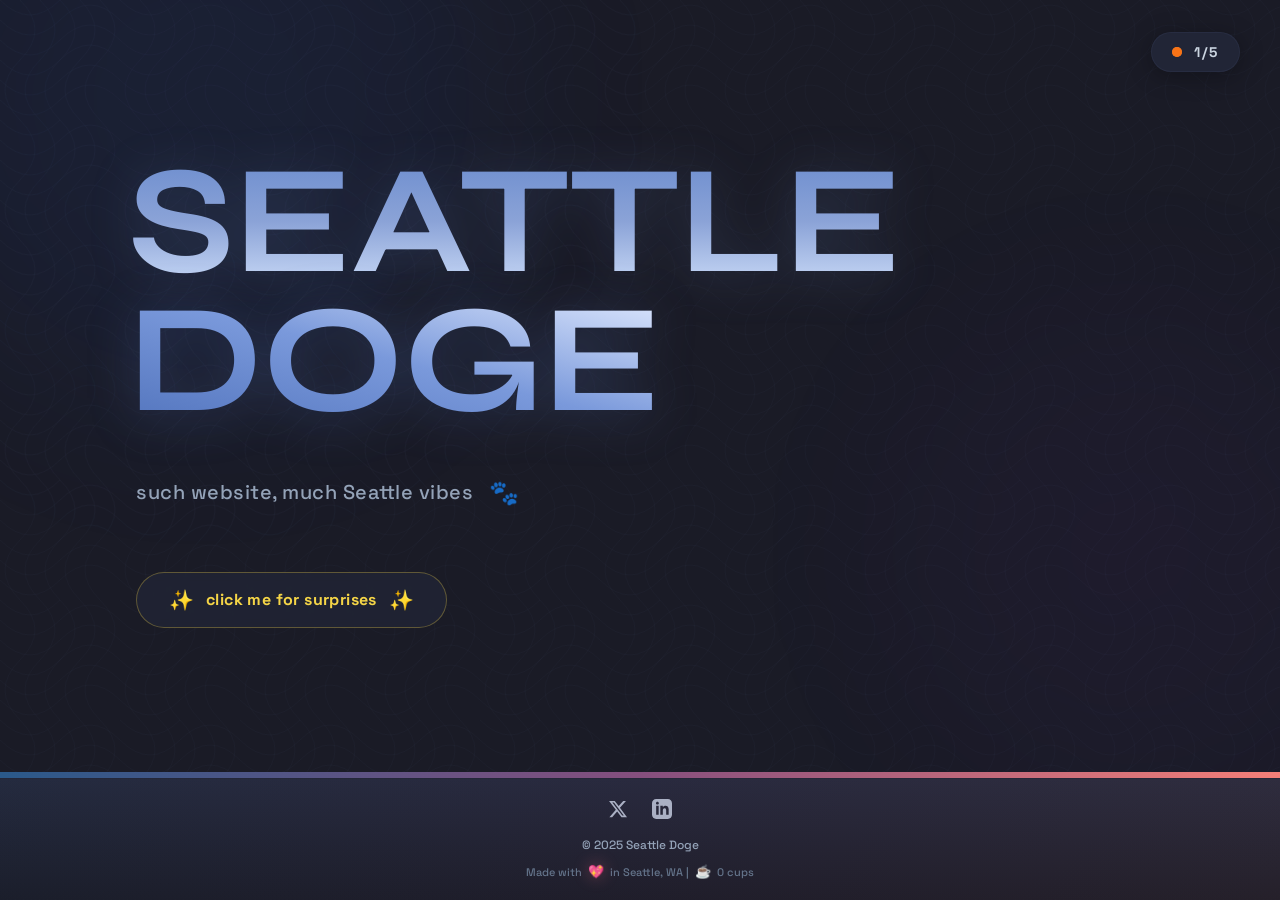
<file: index.html>
<!DOCTYPE html>
<html lang="en">
<!-- 
    SeattleDoge ASCII Art Easter Egg 🐕
    such hidden, much surprise, very aesthetic
    
⠀⠀⠀⠀⠀⠀⠀⠀⠀⠀⠀⠀⠀⡟⠋⠈⠙⣦⠀⠀⠀⠀⠀⠀⠀⠀⠀⠀⠀⠀⠀⠀⠀⠀⠀⠀⠀⠀⠀⠀⣠⠤⢤⡀⠀⠀
⠀⠀⠀⠀⠀⠀⠀⠀⠀⠀⠀⠀⠀⡇⠀⠀⠀⠈⢇⠀⠀⠀⠀⠀⠀⠀⠀⠀⠀⠀⠀⠀⠀⠀⠀⠀⠀⠀⡠⠞⠀⠀⢠⡜⣦⠀
⠀⠀⠀⠀⠀⠀⠀⠀⠀⠀⠀⠀⠀⡃⠀⠀⠀⠀⠈⢷⡄⠀⠀⠀⠀⠀⠀⠀⠀⠀⠀⠀⠀⠀⠀⠀⡠⠊⣠⠀⠀⠀⠀⢻⡘⡇
⠀⠀⠀⠀⠀⠀⠀⠀⠀⠀⠀⠀⢠⠃⠀⠀⠀⠀⠀⠀⠙⢶⣀⡀⠀⠀⠀⠀⠀⠀⠀⠀⠀⢀⡠⠚⢀⡼⠃⠀⠀⠀⠀⠸⣇⢳
⠀⠀⠀⠀⠀⠀⠀⠀⠀⠀⠀⠀⣾⠀⣀⠖⠀⠀⠀⠀⠉⠀⠀⠈⠉⠛⠛⡛⢛⠛⢳⡶⠖⠋⠀⢠⡞⠀⠀⠀⠐⠆⠀⠀⣿⢸
⠀⠀⠀⠀⠀⠀⠀⠀⠀⠀⠀⣼⠇⠀⠀⠀⠀⠀⠀⠀⠀⠀⠀⠀⠀⠀⠀⠀⠀⠀⠀⠻⣦⣀⣴⡟⠀⠀⢶⣶⣾⡿⠀⠀⣿⢸
⠀⠀⠀⠀⠀⠀⠀⠀⢀⣤⠞⠁⠀⠀⠀⠀⠀⠀⠀⠀⡠⠀⠀⠀⠀⠀⠀⠀⠀⠀⠀⠀⠈⠻⣏⠀⠀⠀⣶⣿⣿⡇⠀⠀⢏⡞
⠀⠀⠀⠀⠀⠀⢀⡴⠛⠀⠀⠀⠀⠀⠀⠀⠀⢀⢀⡾⠁⠀⠀⠀⠀⠀⠀⠀⠀⠀⠀⠀⠀⠀⠘⢦⣤⣾⣿⣿⠋⠀⠀⡀⣾⠁
⠀⠀⠀⠀⠀⣠⠟⠁⠀⠀⠀⣀⠀⠀⠀⠀⢀⡟⠈⢀⣤⠂⠀⠀⠀⠀⠀⠀⠀⠀⠀⠀⠀⠀⠀⠀⠉⠙⣏⡁⠀⠐⠚⠃⣿⠀
⠀⠀⠀⠀⣴⠋⠀⠀⠀⡴⣿⣿⡟⣷⠀⠀⠊⠀⠴⠛⠁⠀⠀⠀⠀⠀⠀⠀⠀⠀⠀⠀⠀⠀⠀⠀⠀⠀⠀⠙⠀⠀⠀⠀⢹⡆
⠀⠀⠀⣴⠃⠀⠀⠀⠀⣇⣿⣿⣿⠃⠀⠀⠀⠀⠀⠀⠀⠀⢀⣤⡶⢶⣶⣄⡀⠀⠀⠀⠀⠀⠀⠀⠀⠀⠀⠀⠀⠀⠀⠀⠀⡇
⠀⠀⣸⠃⠀⠀⠀⢠⠀⠊⠛⠉⠁⠀⠀⠀⠀⠀⠀⠀⢲⣾⣿⡏⣾⣿⣿⣿⣿⠖⠀⠀⠀⠀⠀⠀⠀⠀⠀⠀⠀⠀⠀⠀⠀⢧
⠀⢠⡇⠀⠀⠀⠀⠈⠀⠀⠀⠀⠀⠀⠀⠀⠀⠀⠀⠀⠈⠈⠛⠿⣽⣿⡿⠏⠁⠀⠀⠀⠀⠀⠀⠀⠀⠀⠀⠀⠀⠀⠀⠀⠀⡜
⢀⡿⠀⠀⠀⠀⢀⣤⣶⣟⣶⣦⣄⡀⠀⠀⠀⠀⠀⠀⠀⠀⠀⠀⠀⠀⠀⠀⠀⠀⠀⠀⠀⠀⠀⠀⠀⠀⠀⠀⠀⠀⠀⠀⠀⡇
⢸⠇⠀⠀⠀⠀⣿⣿⣿⣿⣿⣿⣿⣿⣧⠀⠀⠀⠀⠀⠀⠀⠀⠀⠀⠀⠀⠀⠀⠀⠀⠀⠀⠀⠀⠀⠀⠀⠀⠀⠀⠀⠀⠀⠀⡇
⣼⠀⢀⡀⠀⠀⢷⣿⣿⣿⣿⣿⣿⡿⠁⠀⠀⠀⠀⠀⠀⠀⠀⠀⠀⠀⠀⠀⠀⠀⠀⠀⠀⠀⠀⠀⠀⠀⠀⠀⠀⠀⠀⠀⢠⡇
⡇⠀⠈⠀⠀⠀⣬⠻⣿⣿⣿⡿⠙⠀⠀⢀⠀⠀⠀⠀⠀⠀⠀⠀⠀⠀⠀⠀⠀⠀⠀⠀⠀⠀⠀⠀⠀⠀⠀⠀⠀⠀⠀⠀⣼⠁
⢹⡀⠀⠀⠀⠈⣿⣶⣿⣿⣝⡛⢳⠭⠍⠉⠀⠀⠀⠀⠀⠀⠀⠀⠀⠀⠀⠀⠀⠀⠀⠀⠀⠀⠀⠀⠀⠀⠀⠀⠀⠀⠀⢰⠃⠀
⠸⡇⠀⠀⠀⠀⠙⣿⣿⣿⣿⣿⣿⣷⣦⣀⣀⣀⣤⣤⣴⡶⠀⠀⠀⠀⠀⠀⠀⠀⠀⠀⠀⠀⠀⠀⠀⠀⠀⠀⠀⠀⣰⠇⠀⠀
⠀⢿⡄⠀⠀⠀⠀⠀⠙⣇⠉⠉⠙⠛⠻⠟⠛⠛⠉⠙⠉⠀⠀⠀⠀⠀⠀⠀⠀⠀⠀⠀⠀⠀⠀⠀⠀⠀⠀⠀⠀⡰⠋⠀⠀⠀
⠀⠈⢧⠀⠀⠀⠀⠀⠀⠈⠀⠀⠀⠀⠀⠀⠀⠀⠀⠀⠀⠀⠀⠀⠀⠀⠀⠀⠀⠀⠀⠀⠀⠀⠀⠀⠀⠀⠀⣠⠞⠁⠀⠀⠀⠀
⠀⠀⠘⢷⡀⠀⠀⠀⠀⠀⠀⠀⠀⠀⠀⠀⠀⠀⠀⠀⠀⠀⠀⠀⠀⠀⠀⠀⠀⠀⠀⠀⠀⠀⠀⠀⠀⣠⠞⠁⠀⠀⠀⠀⠀⠀
⠀⠀⠀⠀⠱⢆⠀⠀⠀⠀⠀⠀⠀⠀⠀⠀⠀⠀⠀⠀⠀⠀⠀⠀⠀⠀⠀⠀⠀⠀⠀⠀⠀⠀⣀⡴⠋⠁⠀⠀⠀⠀⠀⠀⠀⠀
⠀⠀⠀⠀⠀⠀⠛⢦⣀⡀⠀⠀⠀⠀⠀⠀⠀⠀⠀⠀⠀⠀⠀⠀⠀⠀⠀⠀⠀⠀⣀⣠⠴⠟⠁⠀⠀⠀⠀⠀⠀⠀⠀⠀⠀⠀
⠀⠀⠀⠀⠀⠀⠀⠀⠈⠛⠲⠤⣤⣤⣤⣄⠀⠀⠀⠀⠀⠀⠀⢠⣤⣤⠤⠴⠒⠛⠋⠀⠀⠀⠀⠀⠀⠀⠀⠀⠀⠀⠀⠀⠀⠀

    Congrats! You found the HTML comment easter egg! 🎉
    Pro tip: Check the console for more surprises...
-->
<head>
    <meta charset="utf-8"/>
    <meta name="viewport" content="width=device-width, initial-scale=1.0"/>
    <meta name="description" content="such website, much Seattle vibes 🐕 Experience the Emerald City through dynamic topography and aesthetic gradients"/>
    <meta name="keywords" content="Seattle, doge, gen-z, aesthetic, topography, gradients, meme, PNW, Emerald City, interactive"/>
    <meta name="author" content="Emerald Designs"/>
    <meta name="theme-color" content="#1a1b26"/>
    <meta property="og:title" content="SeattleDoge - such website, much aesthetic"/>
    <meta property="og:description" content="A visual love letter to Seattle featuring dynamic topography and doge vibes"/>
    <meta property="og:type" content="website"/>
    <meta property="og:url" content="https://manaiakalani.github.io/SeattleDoge/"/>
    <meta property="og:image" content="https://manaiakalani.github.io/SeattleDoge/favicon.png"/>
    <meta name="twitter:card" content="summary"/>
    <meta name="twitter:site" content="@manaiakalani"/>
    <meta name="twitter:title" content="SeattleDoge - such website, much aesthetic 🐕"/>
    <meta name="twitter:description" content="A visual love letter to Seattle featuring dynamic topography and doge vibes"/>
    <meta name="twitter:image" content="https://manaiakalani.github.io/SeattleDoge/favicon.png"/>
    <title>SeattleDoge - such website, much aesthetic 🐕</title>
    <link rel="icon" href="favicon.png" type="image/png"/>
    <link rel="apple-touch-icon" href="favicon.png"/>
    <link rel="preconnect" href="https://fonts.googleapis.com"/>
    <link rel="preconnect" href="https://fonts.gstatic.com" crossorigin/>
    <link href="https://fonts.googleapis.com/css2?family=Space+Grotesk:wght@400;500;700&family=Syne:wght@700;800&family=Comic+Neue:wght@700&display=swap" rel="stylesheet">
    <link rel="stylesheet" href="styles.css"/>
    <script src="script.js" defer></script>
    <script
      src="https://analytics.manaiakalani.info/api/script.js"
      data-site-id="94813d5453b5"
      defer
    ></script>
</head>
<body>
    <a href="#page-landing" class="skip-link">Skip to content</a>

    <!-- ===== SHARED BACKGROUND LAYER ===== -->
    <div class="topo-bg" aria-hidden="true"></div>
    <div class="ambient-orb orb-1" aria-hidden="true"></div>
    <div class="ambient-orb orb-2" aria-hidden="true"></div>

    <!-- ===== PROGRESS BADGE ===== -->
    <div class="progress-badge" id="progress-badge">
        <span class="ping-dot"><span class="ping-ring"></span><span class="ping-core"></span></span>
        <span class="progress-text" id="egg-count" aria-live="polite">1/5</span>
    </div>

    <!-- ===== PAGE 1: LANDING ===== -->
    <div class="page active" id="page-landing">
        <main class="page-main landing-main">
            <div class="landing-content">
                <div class="landing-titles">
                    <h1 class="hero-title">
                        <span class="gradient-seattle animate-float">SEATTLE</span>
                    </h1>
                    <h1 class="hero-title hero-title-doge">
                        <span class="gradient-doge animate-float" style="animation-delay: -3s">DOGE</span>
                    </h1>
                </div>
                <div class="tagline">
                    <span class="tagline-text">such website, much Seattle vibes</span>
                    <span class="tagline-paw" title="woof">🐾</span>
                </div>
                <div class="cta-area">
                    <button class="cta-btn" id="surprise-btn">
                        <span class="cta-sparkle">✨</span>
                        <span class="cta-label" id="surprise-label" role="status">click me for surprises</span>
                        <span class="cta-sparkle">✨</span>
                    </button>
                </div>
            </div>
        </main>
    </div>

    <!-- ===== PAGE 2: DOGE FOUND ===== -->
    <div class="page" id="page-doge">
        <main class="page-main doge-main">
            <div class="doge-scene">
                <div class="doge-image-wrap animate-doge">
                    <div class="doge-circle">
                        <img
                            src="https://images.unsplash.com/photo-1583511655857-d19b40a7a54e?auto=format&fit=crop&q=80&w=800"
                            alt="Much Seattle Doge"
                            class="doge-img"
                            loading="lazy"
                        />
                    </div>
                    <div class="bubble bubble-1 animate-pop" style="animation-delay: 0.2s">much wow</div>
                    <div class="bubble bubble-2 animate-pop" style="animation-delay: 0.6s">such surprise</div>
                    <div class="bubble bubble-3 animate-pop" style="animation-delay: 1.0s">very click</div>
                    <div class="bubble bubble-4 animate-pop" style="animation-delay: 1.4s">so Seattle</div>
                </div>
                <div class="doge-bg-text" aria-hidden="true">MUCH WOW</div>
            </div>
            <div class="doge-cta animate-pop" style="animation-delay: 1.8s">
                <h3 class="doge-found-title"><span class="gradient-found">YOU FOUND IT!</span></h3>
                <p class="doge-found-sub">The legendary Doge of the Pacific Northwest has appeared.</p>
                <button class="back-btn" data-goto="landing">
                    <svg class="back-icon" fill="none" viewBox="0 0 24 24" stroke="currentColor"><path stroke-linecap="round" stroke-linejoin="round" stroke-width="2" d="M10 19l-7-7m0 0l7-7m-7 7h18"/></svg>
                    Go Back
                </button>
            </div>
        </main>
    </div>

    <!-- ===== PAGE 3: THE CITY ===== -->
    <div class="page" id="page-city">
        <main class="page-main city-main">
            <header class="city-header">
                <h2 class="section-title"><span class="gradient-city">THE CITY</span></h2>
                <div class="section-accent"></div>
            </header>
            <div class="card-grid">
                <!-- Space Needle -->
                <div class="landmark-card">
                    <div class="card-top">
                        <div class="card-icon icon-glow-blue">
                            <svg width="48" height="48" viewBox="0 0 24 24" fill="none"><path d="M11 2H13V4H11V2ZM11 5H13V18H11V5ZM7 8H17V10H19V12H17V13H7V12H5V10H7V8ZM9 10V11H15V10H9ZM10 18H14V22H10V18Z" fill="currentColor"/></svg>
                        </div>
                        <span class="card-number number-blue">01</span>
                    </div>
                    <h3 class="card-title title-blue">Space Needle</h3>
                    <p class="card-desc">The 605-ft-tall icon of the Pacific Northwest. Built for the 1962 World's Fair, it offers such views, much height. A true monument to the future.</p>
                    <div class="card-tags">
                        <span class="tag tag-blue">Queen Anne</span>
                        <span class="tag tag-blue">Futurism</span>
                    </div>
                </div>
                <!-- Pike Place -->
                <div class="landmark-card">
                    <div class="card-top">
                        <div class="card-icon icon-glow-yellow">
                            <svg width="48" height="48" viewBox="0 0 24 24" fill="none"><path d="M3 5H21V7H19V21H5V7H3V5ZM7 7V19H17V7H7ZM9 9H15V11H9V9ZM9 13H15V15H9V13Z" fill="currentColor"/><path d="M10 2H14V4H10V2Z" fill="currentColor"/></svg>
                        </div>
                        <span class="card-number number-yellow">02</span>
                    </div>
                    <h3 class="card-title title-yellow">Pike Place</h3>
                    <p class="card-desc">Fresh fish, flying salmon, and the original Starbucks. Established in 1907, it's the soul of the city. Very market, many flowers, wow.</p>
                    <div class="card-tags">
                        <span class="tag tag-yellow">Downtown</span>
                        <span class="tag tag-yellow">History</span>
                    </div>
                </div>
            </div>
            <div class="section-back">
                <button class="back-btn-outline" data-goto="landing">
                    <svg class="back-icon" fill="none" stroke="currentColor" viewBox="0 0 24 24"><path stroke-linecap="round" stroke-linejoin="round" stroke-width="2" d="M10 19l-7-7m0 0l7-7m-7 7h18"/></svg>
                    Return to Doge 🐕
                </button>
            </div>
        </main>
    </div>

    <!-- ===== PAGE 4: THE VIBES ===== -->
    <div class="page" id="page-vibes">
        <main class="page-main city-main">
            <header class="city-header">
                <h2 class="section-title"><span class="gradient-vibes">THE VIBES</span></h2>
                <div class="section-accent accent-purple"></div>
            </header>
            <div class="card-grid card-grid-3">
                <!-- Rain -->
                <div class="landmark-card">
                    <div class="card-top">
                        <div class="card-icon icon-glow-blue">
                            <span style="font-size:2.5rem">🌧️</span>
                        </div>
                        <span class="card-number number-blue">01</span>
                    </div>
                    <h3 class="card-title title-blue">Such Rain</h3>
                    <p class="card-desc">152 rainy days per year. Much drizzle, very mist. Seattleites don't use umbrellas — they simply become one with the cloud.</p>
                    <div class="card-tags">
                        <span class="tag tag-blue">Weather</span>
                        <span class="tag tag-blue">Vibes</span>
                    </div>
                </div>
                <!-- Coffee -->
                <div class="landmark-card">
                    <div class="card-top">
                        <div class="card-icon icon-glow-yellow">
                            <span style="font-size:2.5rem">☕</span>
                        </div>
                        <span class="card-number number-yellow">02</span>
                    </div>
                    <h3 class="card-title title-yellow">Many Coffee</h3>
                    <p class="card-desc">Birthplace of Starbucks, home to 35+ roasters. Every corner has a café. Very espresso, much latte art, so caffeinated.</p>
                    <div class="card-tags">
                        <span class="tag tag-yellow">Culture</span>
                        <span class="tag tag-yellow">Caffeine</span>
                    </div>
                </div>
                <!-- Tech -->
                <div class="landmark-card">
                    <div class="card-top">
                        <div class="card-icon icon-glow-coral">
                            <span style="font-size:2.5rem">💻</span>
                        </div>
                        <span class="card-number number-coral">03</span>
                    </div>
                    <h3 class="card-title title-coral">Very Tech</h3>
                    <p class="card-desc">Home to Amazon, Microsoft, and countless startups. Much innovation, such disruption. The cloud isn't just in the sky here.</p>
                    <div class="card-tags">
                        <span class="tag tag-coral">Industry</span>
                        <span class="tag tag-coral">Future</span>
                    </div>
                </div>
            </div>
            <div class="section-back">
                <button class="back-btn-outline" data-goto="landing">
                    <svg class="back-icon" fill="none" stroke="currentColor" viewBox="0 0 24 24"><path stroke-linecap="round" stroke-linejoin="round" stroke-width="2" d="M10 19l-7-7m0 0l7-7m-7 7h18"/></svg>
                    Return to Doge 🐕
                </button>
            </div>
        </main>
    </div>

    <!-- ===== PAGE 5: ROADMAP ===== -->
    <div class="page" id="page-roadmap">
        <main class="page-main roadmap-main">
            <div class="roadmap-header">
                <h2 class="section-title section-title-lg"><span class="gradient-roadmap">SUCH ROADMAP</span></h2>
                <p class="roadmap-sub">very future, much wow, so progress</p>
            </div>
            <div class="roadmap-track">
                <div class="roadmap-line" aria-hidden="true"></div>
                <div class="roadmap-rocket" aria-hidden="true">🚀</div>
                <div class="roadmap-moon" aria-hidden="true">🌙</div>
                <!-- Item 1 -->
                <div class="roadmap-item">
                    <div class="roadmap-side roadmap-side-left">
                        <span class="roadmap-status status-blue">Past Much Done</span>
                    </div>
                    <div class="roadmap-dot dot-blue"></div>
                    <div class="roadmap-side roadmap-side-right">
                        <h4 class="roadmap-title">Very Launch</h4>
                        <p class="roadmap-desc">Much deploy. Website wow. Seattle vibes intensifies.</p>
                    </div>
                </div>
                <!-- Item 2 -->
                <div class="roadmap-item">
                    <div class="roadmap-side roadmap-side-left">
                        <h4 class="roadmap-title">So Coffee</h4>
                        <p class="roadmap-desc">Many beans. Dark roast power. 1000 cups goal.</p>
                    </div>
                    <div class="roadmap-dot dot-purple"></div>
                    <div class="roadmap-side roadmap-side-right">
                        <span class="roadmap-status status-purple">Active Working</span>
                    </div>
                </div>
                <!-- Item 3 -->
                <div class="roadmap-item">
                    <div class="roadmap-side roadmap-side-left">
                        <span class="roadmap-status status-coral">Soon™</span>
                    </div>
                    <div class="roadmap-dot dot-coral animate-pulse"></div>
                    <div class="roadmap-side roadmap-side-right">
                        <h4 class="roadmap-title">Much Space</h4>
                        <p class="roadmap-desc">To the moon. Doge in orbit. Many stars, so shine.</p>
                    </div>
                </div>
                <!-- Item 4 -->
                <div class="roadmap-item roadmap-item-dim">
                    <div class="roadmap-side roadmap-side-left">
                        <h4 class="roadmap-title">Infinite Bark</h4>
                        <p class="roadmap-desc">Global adoption. Every cup is Doge cup. Wow.</p>
                    </div>
                    <div class="roadmap-dot dot-gold"></div>
                    <div class="roadmap-side roadmap-side-right">
                        <span class="roadmap-status status-gold">Future Dream</span>
                    </div>
                </div>
            </div>
            <div class="roadmap-back">
                <button class="back-btn-outline" data-goto="landing">
                    <svg class="back-icon rotate-180" fill="none" stroke="currentColor" viewBox="0 0 24 24"><path stroke-linecap="round" stroke-linejoin="round" stroke-width="2" d="M14 5l7 7m0 0l-7 7m7-7H3"/></svg>
                    Back to Start
                </button>
            </div>
        </main>
    </div>

    <!-- ===== FOOTER (shared) ===== -->
    <footer class="site-footer" id="site-footer">
        <div class="footer-gradient-bar"></div>
        <div class="footer-content">
            <div class="footer-wash" aria-hidden="true"></div>
            <div class="footer-socials">
                <a href="https://twitter.com/manaiakalani" class="social-icon" aria-label="Twitter" data-tooltip="follow for updates fr 📱">
                    <svg class="icon-svg" fill="currentColor" viewBox="0 0 24 24"><path d="M18.244 2.25h3.308l-7.227 8.26 8.502 11.24H16.17l-5.214-6.817L4.99 21.75H1.68l7.73-8.835L1.254 2.25H8.08l4.713 6.231zm-1.161 17.52h1.833L7.084 4.126H5.117z"/></svg>
                </a>
                <a href="https://www.linkedin.com/in/manaiakalani/" class="social-icon" aria-label="LinkedIn" data-tooltip="let's connect! 🤝">
                    <svg class="icon-svg" fill="currentColor" viewBox="0 0 24 24"><path fill-rule="evenodd" d="M19 0h-14c-2.761 0-5 2.239-5 5v14c0 2.761 2.239 5 5 5h14c2.762 0 5-2.239 5-5v-14c0-2.761-2.238-5-5-5zm-11 19h-3v-11h3v11zm-1.5-12.268c-.966 0-1.75-.79-1.75-1.764s.784-1.764 1.75-1.764 1.75.79 1.75 1.764-.783 1.764-1.75 1.764zm13.5 12.268h-3v-5.604c0-3.368-4-3.113-4 0v5.604h-3v-11h3v1.765c1.396-2.586 7-2.777 7 2.476v6.759z" clip-rule="evenodd"/></svg>
                </a>
            </div>
            <div class="footer-copy">© 2025 Seattle Doge</div>
            <div class="footer-made">
                <span>Made with</span>
                <span class="heart animate-pulse">💖</span>
                <span>in Seattle, WA |</span>
                <span class="coffee-icon">☕</span>
                <span class="coffee-counter" id="coffee-counter">0 cups</span>
            </div>
        </div>
    </footer>
</body>
</html>
</file>
<file: styles.css>
/*
 * SeattleDoge Styles 🐕
 * Redesigned: Tokyo Night theme with Syne/Space Grotesk fonts
 * such CSS, much aesthetic, very modern
 */

/* ── Reset & Base ── */
*, *::before, *::after { box-sizing: border-box; margin: 0; padding: 0; }

/* ── Skip Link (Accessibility) ── */
.skip-link {
  position: absolute;
  top: -9999px;
  left: 1rem;
  z-index: 9999;
  padding: 0.75rem 1.5rem;
  background: #f5d547;
  color: #1a1b26;
  font-weight: 700;
  border-radius: 0 0 0.5rem 0.5rem;
  text-decoration: none;
}
.skip-link:focus {
  top: 0;
}

@media (prefers-reduced-motion: reduce) {
  *, *::before, *::after {
    animation-duration: 0.01ms !important;
    animation-iteration-count: 1 !important;
    transition-duration: 0.01ms !important;
  }
}

button:focus, a:focus, [tabindex]:focus {
  outline: 2px solid #f5d547;
  outline-offset: 2px;
}

html, body {
  height: 100%;
  font-family: 'Space Grotesk', sans-serif;
  background-color: #1a1b26;
  color: #cbd5e1;
  overflow-x: hidden;
}

/* ── Shared Background Layer ── */
.topo-bg {
  position: fixed;
  inset: 0;
  z-index: 0;
  opacity: 0.5;
  pointer-events: none;
  background-image: url("data:image/svg+xml,%3Csvg width='120' height='120' viewBox='0 0 120 120' xmlns='http://www.w3.org/2000/svg'%3E%3Cg fill='none' stroke='%23384260' stroke-width='0.5' stroke-opacity='0.4'%3E%3Cpath d='M0 20 Q 30 50, 60 20 T 120 20 M0 40 Q 30 70, 60 40 T 120 40 M0 60 Q 30 90, 60 60 T 120 60 M0 80 Q 30 110, 60 80 T 120 80 M0 100 Q 30 130, 60 100 T 120 100 M0 0 Q 30 30, 60 0 T 120 0'/%3E%3Cpath d='M20 0 Q 50 30, 20 60 T 20 120 M40 0 Q 70 30, 40 60 T 40 120 M60 0 Q 90 30, 60 60 T 60 120 M80 0 Q 110 30, 80 60 T 80 120 M100 0 Q 130 30, 100 60 T 100 120'/%3E%3C/g%3E%3C/svg%3E");
  background-repeat: repeat;
}

.ambient-orb {
  position: fixed;
  border-radius: 50%;
  filter: blur(100px);
  opacity: 0.35;
  pointer-events: none;
  z-index: 0;
}
.orb-1 {
  background: rgba(37, 99, 235, 0.2);
  width: 600px; height: 600px;
  top: -200px; left: -100px;
}
.orb-2 {
  background: rgba(147, 51, 234, 0.1);
  width: 500px; height: 500px;
  bottom: 100px; right: -100px;
}

/* ── Progress Badge ── */
.progress-badge {
  position: fixed;
  top: 2rem; right: 2.5rem;
  z-index: 100;
  display: flex;
  align-items: center;
  gap: 0.75rem;
  background: rgba(36, 40, 59, 0.8);
  backdrop-filter: blur(12px);
  padding: 0.625rem 1.25rem;
  border-radius: 9999px;
  border: 1px solid rgba(47, 53, 77, 0.5);
  box-shadow: 0 4px 24px rgba(0,0,0,0.3);
  cursor: default;
  transition: background 0.3s;
}
.progress-badge:hover { background: rgba(47, 53, 77, 0.9); }

.ping-dot {
  position: relative;
  display: inline-flex;
  width: 10px; height: 10px;
}
.ping-ring {
  position: absolute;
  inset: 0;
  border-radius: 50%;
  background: #fb923c;
  opacity: 0.75;
  animation: ping 1s cubic-bezier(0, 0, 0.2, 1) infinite;
}
.ping-core {
  position: relative;
  display: inline-flex;
  width: 10px; height: 10px;
  border-radius: 50%;
  background: #f97316;
}
.progress-text {
  font-size: 0.875rem;
  font-weight: 700;
  color: #cbd5e1;
  letter-spacing: 0.15em;
}

/* ── Page System ── */
.page {
  display: none;
  min-height: 100vh;
  width: 100%;
  flex-direction: column;
  position: relative;
  z-index: 1;
}
.page.active {
  display: flex;
  animation: page-in 0.5s ease-out;
}
@keyframes page-in {
  from { opacity: 0; transform: translateY(20px); }
  to   { opacity: 1; transform: translateY(0); }
}

.page-main {
  flex: 1;
  position: relative;
  z-index: 10;
  padding-bottom: 120px;
}

/* ── PAGE 1: LANDING ── */
.landing-main {
  display: flex;
  align-items: center;
  padding: 0 3rem 120px;
}
@media (min-width: 768px) { .landing-main { padding-left: 6rem; } }
@media (min-width: 1024px) { .landing-main { padding-left: 8rem; } }

.landing-content { max-width: 56rem; }

.landing-titles {
  font-family: 'Syne', sans-serif;
  font-weight: 800;
  letter-spacing: -0.05em;
  user-select: none;
}

.hero-title {
  font-size: clamp(4.5rem, 12vw, 11.25rem);
  line-height: 0.9;
  cursor: pointer;
}
.hero-title-doge { position: relative; z-index: 10; }

.gradient-seattle {
  background: linear-gradient(to bottom, #6b8cce, #8ba3d7, #ccdcf8);
  background-clip: text;
  -webkit-background-clip: text;
  -webkit-text-fill-color: transparent;
  filter: drop-shadow(0 4px 24px rgba(107,140,206,0.2));
  display: inline-block;
}
.gradient-doge {
  background: linear-gradient(to top right, #5274bd, #7a99db, #e2ebff);
  background-clip: text;
  -webkit-background-clip: text;
  -webkit-text-fill-color: transparent;
  filter: drop-shadow(0 4px 24px rgba(82,116,189,0.3));
  display: inline-block;
}

.tagline {
  margin-top: 2rem;
  display: flex;
  align-items: center;
  gap: 1rem;
  color: #94a3b8;
  font-size: 1.125rem;
  margin-left: 0.5rem;
}
@media (min-width: 768px) { .tagline { margin-top: 3rem; font-size: 1.25rem; } }

.tagline-text { font-weight: 500; letter-spacing: 0.025em; }
.tagline-paw {
  font-size: 1.5rem;
  display: inline-block;
  cursor: help;
  transition: transform 0.3s, filter 0.3s;
}
.tagline-paw:hover {
  transform: rotate(12deg) scale(1.2);
  filter: drop-shadow(0 0 8px rgba(245, 213, 71, 0.6));
}

.cta-area { margin-top: 3rem; margin-left: 0.5rem; }
@media (min-width: 768px) { .cta-area { margin-top: 4rem; } }

.cta-btn {
  position: relative;
  display: inline-flex;
  align-items: center;
  justify-content: center;
  gap: 0.75rem;
  padding: 0.875rem 2rem;
  font-family: 'Space Grotesk', sans-serif;
  font-weight: 700;
  font-size: 1rem;
  color: #f5d547;
  background: rgba(36, 40, 59, 0.6);
  border: 1px solid rgba(245, 213, 71, 0.3);
  border-radius: 9999px;
  backdrop-filter: blur(4px);
  cursor: pointer;
  transition: all 0.3s;
  overflow: hidden;
}
.cta-btn:hover {
  background: #24283b;
  border-color: #f5d547;
  box-shadow: 0 0 30px rgba(245, 213, 71, 0.15);
  transform: translateY(-2px);
}
.cta-sparkle {
  font-size: 1.25rem;
  transition: transform 0.3s;
}
.cta-btn:hover .cta-sparkle:first-child { transform: rotate(-12deg) scale(1.1); }
.cta-btn:hover .cta-sparkle:last-child  { transform: rotate(12deg) scale(1.1);  }
.cta-label { letter-spacing: 0.025em; }

/* ── PAGE 2: DOGE FOUND ── */
.doge-main {
  display: flex;
  flex-direction: column;
  align-items: center;
  justify-content: center;
  padding: 2rem 1.5rem 120px;
}

.doge-scene {
  position: relative;
  width: 100%;
  max-width: 40rem;
  aspect-ratio: 1;
  display: flex;
  align-items: center;
  justify-content: center;
}

.doge-image-wrap { position: relative; z-index: 20; }

.doge-circle {
  width: 16rem; height: 16rem;
  border-radius: 50%;
  overflow: hidden;
  border: 8px solid rgba(245, 213, 71, 0.2);
  box-shadow: 0 0 60px rgba(245, 213, 71, 0.15);
  background: #24283b;
}
@media (min-width: 768px) { .doge-circle { width: 24rem; height: 24rem; } }

.doge-img {
  width: 100%; height: 100%;
  object-fit: cover;
  transform: scale(1.1);
}

/* Speech bubbles */
.bubble {
  position: absolute;
  background: rgba(36, 40, 59, 0.8);
  border: 2px solid #f5d547;
  border-radius: 20px;
  padding: 0.5rem 1rem;
  color: #f5d547;
  font-family: 'Comic Neue', cursive;
  font-weight: 700;
  box-shadow: 0 4px 15px rgba(245, 213, 71, 0.2);
  backdrop-filter: blur(4px);
  z-index: 30;
  white-space: nowrap;
}
.bubble-1 { top: -40px; right: -48px; }
.bubble-2 { top: 25%;   left: -80px; }
.bubble-3 { bottom: 40px; right: -32px; }
.bubble-4 { bottom: -24px; left: 25%; }

.doge-bg-text {
  position: absolute;
  inset: 0;
  display: flex;
  align-items: center;
  justify-content: center;
  font-family: 'Syne', sans-serif;
  font-weight: 900;
  font-size: clamp(3rem, 8vw, 6rem);
  opacity: 0.1;
  letter-spacing: -0.05em;
  user-select: none;
  pointer-events: none;
}

.doge-cta {
  margin-top: 3rem;
  text-align: center;
}

.doge-found-title {
  font-family: 'Syne', sans-serif;
  font-weight: 800;
  font-size: clamp(2rem, 5vw, 3.25rem);
  margin-bottom: 1rem;
}
.gradient-found {
  background: linear-gradient(to right, #f5d547, #e2ebff);
  background-clip: text;
  -webkit-background-clip: text;
  -webkit-text-fill-color: transparent;
}

.doge-found-sub {
  color: #94a3b8;
  font-size: 1.125rem;
  letter-spacing: 0.025em;
}

.back-btn {
  display: inline-flex;
  align-items: center;
  gap: 0.5rem;
  margin-top: 2.5rem;
  padding: 0.75rem 2rem;
  border-radius: 9999px;
  border: 1px solid rgba(71, 85, 105, 0.6);
  background: #24283b;
  color: #cbd5e1;
  font-family: 'Space Grotesk', sans-serif;
  font-weight: 700;
  font-size: 1rem;
  cursor: pointer;
  transition: all 0.3s;
}
.back-btn:hover {
  background: #334155;
  border-color: #64748b;
}
.back-icon { width: 1.25rem; height: 1.25rem; }
.rotate-180 { transform: rotate(180deg); }

/* ── PAGE 3 & 4: CITY / VIBES ── */
.city-main {
  display: flex;
  flex-direction: column;
  padding: 5rem 3rem 120px;
}
@media (min-width: 768px) { .city-main { padding-left: 6rem; padding-right: 6rem; } }
@media (min-width: 1024px) { .city-main { padding-left: 8rem; padding-right: 8rem; } }

.city-header { margin-bottom: 3rem; }

.section-title {
  font-family: 'Syne', sans-serif;
  font-weight: 800;
  font-size: clamp(2.5rem, 6vw, 4.5rem);
  letter-spacing: -0.05em;
}
.section-title-lg { font-size: clamp(3rem, 7vw, 5rem); }

.gradient-city {
  background: linear-gradient(to right, #6b8cce, #ccdcf8);
  background-clip: text;
  -webkit-background-clip: text;
  -webkit-text-fill-color: transparent;
}
.gradient-vibes {
  background: linear-gradient(to right, #a78bfa, #f0abfc, #e2ebff);
  background-clip: text;
  -webkit-background-clip: text;
  -webkit-text-fill-color: transparent;
}
.gradient-roadmap {
  background: linear-gradient(to right, #6b8cce, #f47f78, #f5d547);
  background-clip: text;
  -webkit-background-clip: text;
  -webkit-text-fill-color: transparent;
}

.section-accent {
  height: 4px; width: 6rem;
  background: linear-gradient(to right, #6b8cce, transparent);
  border-radius: 2px;
  margin-top: 0.5rem;
}
.accent-purple {
  background: linear-gradient(to right, #a78bfa, transparent);
}

.card-grid {
  display: grid;
  grid-template-columns: 1fr;
  gap: 2rem;
  flex: 1;
}
@media (min-width: 768px) { .card-grid { grid-template-columns: repeat(2, 1fr); } }
.card-grid-3 {
  grid-template-columns: 1fr;
}
@media (min-width: 768px) { .card-grid-3 { grid-template-columns: repeat(3, 1fr); } }

.landmark-card {
  background: rgba(36, 40, 59, 0.4);
  border: 1px solid rgba(47, 53, 77, 0.5);
  border-radius: 1.5rem;
  padding: 2rem;
  backdrop-filter: blur(4px);
  transition: all 0.5s;
}
.landmark-card:hover {
  background: rgba(36, 40, 59, 0.6);
  transform: translateY(-8px);
  box-shadow: 0 8px 32px rgba(107, 140, 206, 0.15);
}

.card-top {
  display: flex;
  align-items: flex-start;
  justify-content: space-between;
  margin-bottom: 1.5rem;
}
.card-icon {
  padding: 1rem;
  background: rgba(47, 53, 77, 0.3);
  border-radius: 1rem;
  color: #8ba3d7;
}
.icon-glow-blue  { filter: drop-shadow(0 0 8px rgba(107,140,206,0.6)); color: #8ba3d7; }
.icon-glow-yellow { filter: drop-shadow(0 0 8px rgba(245,213,71,0.5)); color: #f5d547; }
.icon-glow-coral  { filter: drop-shadow(0 0 8px rgba(244,127,120,0.5)); color: #f47f78; }

.card-number {
  font-family: 'Syne', sans-serif;
  font-size: 2rem;
  font-weight: 900;
  font-style: italic;
}
.number-blue   { color: rgba(107,140,206,0.4); }
.number-yellow { color: rgba(245,213,71,0.2); }
.number-coral  { color: rgba(244,127,120,0.3); }

.card-title {
  font-family: 'Syne', sans-serif;
  font-weight: 700;
  font-size: 1.75rem;
  margin-bottom: 1rem;
}
.title-blue   { color: #ccdcf8; }
.title-yellow { color: #f5d547; }
.title-coral  { color: #f47f78; }

.card-desc {
  color: #94a3b8;
  line-height: 1.7;
  font-size: 1.05rem;
}

.card-tags { margin-top: 1.5rem; display: flex; gap: 0.5rem; flex-wrap: wrap; }
.tag {
  padding: 0.25rem 0.75rem;
  border: 1px solid;
  border-radius: 0.375rem;
  font-size: 0.625rem;
  text-transform: uppercase;
  letter-spacing: 0.15em;
}
.tag-blue   { background: rgba(59,130,246,0.1);  border-color: rgba(59,130,246,0.2);  color: #93c5fd; }
.tag-yellow { background: rgba(234,179,8,0.1);   border-color: rgba(234,179,8,0.2);   color: #fde68a; }
.tag-coral  { background: rgba(244,127,120,0.1); border-color: rgba(244,127,120,0.2); color: #fca5a1; }

.section-back { margin-top: 2.5rem; }

/* ── PAGE 5: ROADMAP ── */
.roadmap-main {
  display: flex;
  flex-direction: column;
  align-items: center;
  justify-content: center;
  padding: 5rem 3rem 120px;
  overflow-y: auto;
}
.roadmap-header {
  margin-bottom: 3rem;
  text-align: center;
}
.roadmap-sub {
  color: #94a3b8;
  font-size: 1.125rem;
  letter-spacing: 0.025em;
  margin-top: 0.5rem;
}

.roadmap-track {
  position: relative;
  max-width: 40rem;
  width: 100%;
}
.roadmap-line {
  position: absolute;
  left: 50%;
  top: 0; bottom: 0;
  width: 6px;
  transform: translateX(-50%);
  border-radius: 3px;
  background: linear-gradient(to bottom, #2a598a, #854f7e, #f47f78);
  opacity: 0.3;
}

/* Rocket flies up the rainbow line */
.roadmap-rocket {
  position: absolute;
  left: 50%;
  bottom: 0;
  transform: translateX(-50%) rotate(-45deg);
  font-size: 1.75rem;
  z-index: 20;
  opacity: 0;
  filter: drop-shadow(0 0 12px rgba(245, 213, 71, 0.6));
  pointer-events: none;
}
.roadmap-rocket.launched {
  animation: rocket-fly 2.5s cubic-bezier(0.22, 1, 0.36, 1) forwards;
}

/* Moon sits at the top of the line */
.roadmap-moon {
  position: absolute;
  left: 50%;
  top: -2.5rem;
  transform: translateX(-50%) scale(0);
  font-size: 2rem;
  z-index: 20;
  pointer-events: none;
  filter: drop-shadow(0 0 16px rgba(245, 213, 71, 0.4));
}
.roadmap-moon.arrived {
  animation: moon-appear 0.6s cubic-bezier(0.175, 0.885, 0.32, 1.275) forwards;
}

@keyframes rocket-fly {
  0% {
    bottom: 0;
    opacity: 0;
    transform: translateX(-50%) rotate(-45deg) scale(0.5);
  }
  10% {
    opacity: 1;
    transform: translateX(-50%) rotate(-45deg) scale(1);
  }
  85% {
    opacity: 1;
    transform: translateX(-50%) rotate(-45deg) scale(1);
  }
  100% {
    bottom: calc(100% + 1rem);
    opacity: 0;
    transform: translateX(-50%) rotate(-45deg) scale(0.6);
  }
}

@keyframes moon-appear {
  0% {
    transform: translateX(-50%) scale(0) rotate(-30deg);
  }
  100% {
    transform: translateX(-50%) scale(1) rotate(0deg);
  }
}

.roadmap-item {
  display: flex;
  align-items: center;
  justify-content: center;
  position: relative;
  padding: 2rem 0;
  opacity: 0;
  transform: translateY(20px);
  transition: opacity 0.6s ease-out, transform 0.6s ease-out;
}
.roadmap-item.visible {
  opacity: 1;
  transform: translateY(0);
}
.roadmap-item-dim.visible { opacity: 0.5; }

.roadmap-side {
  width: 45%;
}
.roadmap-side-left { text-align: right; padding-right: 2rem; }
.roadmap-side-right { padding-left: 2rem; }

.roadmap-dot {
  position: relative;
  z-index: 10;
  width: 20px; height: 20px;
  border-radius: 50%;
  border: 4px solid #1a1b26;
  flex-shrink: 0;
}
.dot-blue   { background: #6b8cce; box-shadow: 0 0 15px #6b8cce; }
.dot-purple { background: #854f7e; box-shadow: 0 0 15px #854f7e; }
.dot-coral  { background: #f47f78; box-shadow: 0 0 15px #f47f78; }
.dot-gold   { background: #f5d547; }

.roadmap-status {
  font-size: 0.8rem;
  font-weight: 700;
  text-transform: uppercase;
  letter-spacing: -0.025em;
}
.status-blue   { color: #6b8cce; }
.status-purple { color: #854f7e; }
.status-coral  { color: #f47f78; }
.status-gold   { color: #f5d547; }

.roadmap-title {
  font-family: 'Space Grotesk', sans-serif;
  font-weight: 700;
  font-size: 1.2rem;
  color: #e2e8f0;
  transition: color 0.3s;
}
.roadmap-item:hover .roadmap-title { color: #6b8cce; }

.roadmap-desc {
  color: #94a3b8;
  font-size: 0.875rem;
  margin-top: 0.25rem;
}

.roadmap-back { margin-top: 4rem; }
.back-btn-outline {
  display: inline-flex;
  align-items: center;
  gap: 0.75rem;
  padding: 0.75rem 2rem;
  border: 1px solid rgba(71,85,105,0.6);
  border-radius: 9999px;
  background: rgba(36,40,59,0.4);
  color: #94a3b8;
  font-family: 'Space Grotesk', sans-serif;
  font-weight: 700;
  font-size: 0.875rem;
  letter-spacing: 0.1em;
  text-transform: uppercase;
  cursor: pointer;
  transition: all 0.3s;
}
.back-btn-outline:hover {
  color: #fff;
  border-color: #64748b;
  box-shadow: 0 0 20px rgba(107, 140, 206, 0.1);
}
.back-btn-outline:hover .back-icon {
  transform: translateX(-4px);
}
.back-btn-outline:hover .back-icon.rotate-180 {
  transform: rotate(180deg) translateX(4px);
}

/* ── FOOTER ── */
.site-footer {
  position: fixed;
  bottom: 0;
  left: 0;
  width: 100%;
  z-index: 50;
  flex-shrink: 0;
}
.footer-gradient-bar {
  width: 100%;
  height: 6px;
  background: linear-gradient(to right, #2a598a, #854f7e, #f47f78);
}
.footer-content {
  position: relative;
  border-top: 1px solid rgba(47,53,77,0.5);
  display: flex;
  flex-direction: column;
  align-items: center;
  justify-content: center;
  padding: 1.25rem 1rem;
  gap: 0.6rem;
  background: linear-gradient(to bottom, #24283b, #1a1b26);
}
.footer-wash {
  position: absolute;
  inset: 0;
  background: linear-gradient(to right, rgba(42,89,138,0.05), rgba(133,79,126,0.05), rgba(244,127,120,0.05));
  pointer-events: none;
}

.footer-socials {
  display: flex;
  align-items: center;
  gap: 1.5rem;
  position: relative;
  z-index: 10;
  margin-bottom: 0.25rem;
}
.social-icon {
  color: rgba(226,235,255,0.7);
  transition: all 0.3s;
  text-decoration: none;
  position: relative;
}
.social-icon:hover {
  color: #fff;
  transform: scale(1.1);
}
.social-icon[data-tooltip]:hover::after {
  content: attr(data-tooltip);
  position: absolute;
  bottom: 130%;
  left: 50%;
  transform: translateX(-50%);
  background: rgba(0,0,0,0.85);
  color: white;
  padding: 4px 10px;
  border-radius: 6px;
  font-size: 0.75rem;
  white-space: nowrap;
  z-index: 100;
  pointer-events: none;
}
.icon-svg { width: 1.25rem; height: 1.25rem; pointer-events: none; }

.footer-copy {
  position: relative;
  z-index: 10;
  font-size: 0.75rem;
  font-weight: 500;
  color: #94a3b8;
}

.footer-made {
  position: relative;
  z-index: 10;
  display: flex;
  align-items: center;
  gap: 0.375rem;
  font-size: 0.6875rem;
  color: #64748b;
  font-weight: 500;
}
.heart {
  color: #fb7185;
  font-size: 0.8125rem;
  filter: drop-shadow(0 0 8px rgba(251,113,133,0.4));
}
.coffee-icon { color: #92400e; font-size: 0.8125rem; }
.coffee-counter {
  cursor: pointer;
  transition: color 0.3s;
}
.coffee-counter:hover { color: #f5d547; }

/* ── Animations ── */
@keyframes float {
  0%, 100% { transform: translateY(0); }
  50%      { transform: translateY(-10px); }
}
.animate-float { animation: float 6s ease-in-out infinite; }
.animate-float:hover { animation-play-state: paused; }

@keyframes doge-float {
  0%, 100% { transform: scale(1) translateY(0) rotate(0deg); }
  50%      { transform: scale(1.02) translateY(-15px) rotate(2deg); }
}
.animate-doge { animation: doge-float 4s ease-in-out infinite; }

@keyframes pop-in {
  0%   { transform: scale(0) rotate(-10deg); opacity: 0; }
  70%  { transform: scale(1.1) rotate(5deg); opacity: 1; }
  100% { transform: scale(1) rotate(0deg); opacity: 1; }
}
.animate-pop {
  opacity: 0;
  animation: pop-in 0.5s cubic-bezier(0.175, 0.885, 0.32, 1.275) forwards;
}

@keyframes ping {
  75%, 100% { transform: scale(2); opacity: 0; }
}

@keyframes pulse {
  0%, 100% { opacity: 1; }
  50%      { opacity: 0.5; }
}
.animate-pulse { animation: pulse 2s cubic-bezier(0.4, 0, 0.6, 1) infinite; }

@keyframes shake {
  0%, 100% { transform: translateX(0); }
  25%      { transform: translateX(-5px); }
  75%      { transform: translateX(5px); }
}

@keyframes spin {
  from { transform: rotate(0deg); }
  to   { transform: rotate(360deg); }
}

/* Mobile adjustments for roadmap */
@media (max-width: 640px) {
  .roadmap-side-left { display: none; }
  .roadmap-side-right { width: 70%; }
  .roadmap-line { left: 20px; }
  .roadmap-rocket { left: 20px; font-size: 1.25rem; }
  .roadmap-moon { left: 20px; font-size: 1.5rem; }
  .roadmap-item { justify-content: flex-start; padding-left: 10px; }
  .bubble { font-size: 0.8rem; padding: 0.35rem 0.75rem; }
  .bubble-1 { right: -20px; }
  .bubble-2 { left: -40px; }
  .bubble-3 { right: -10px; }
}

@media (max-width: 480px) {
  .progress-badge { top: 1rem; right: 1rem; padding: 0.5rem 1rem; }
  .landing-main { padding: 0 1.5rem 120px; }
}
</file>
